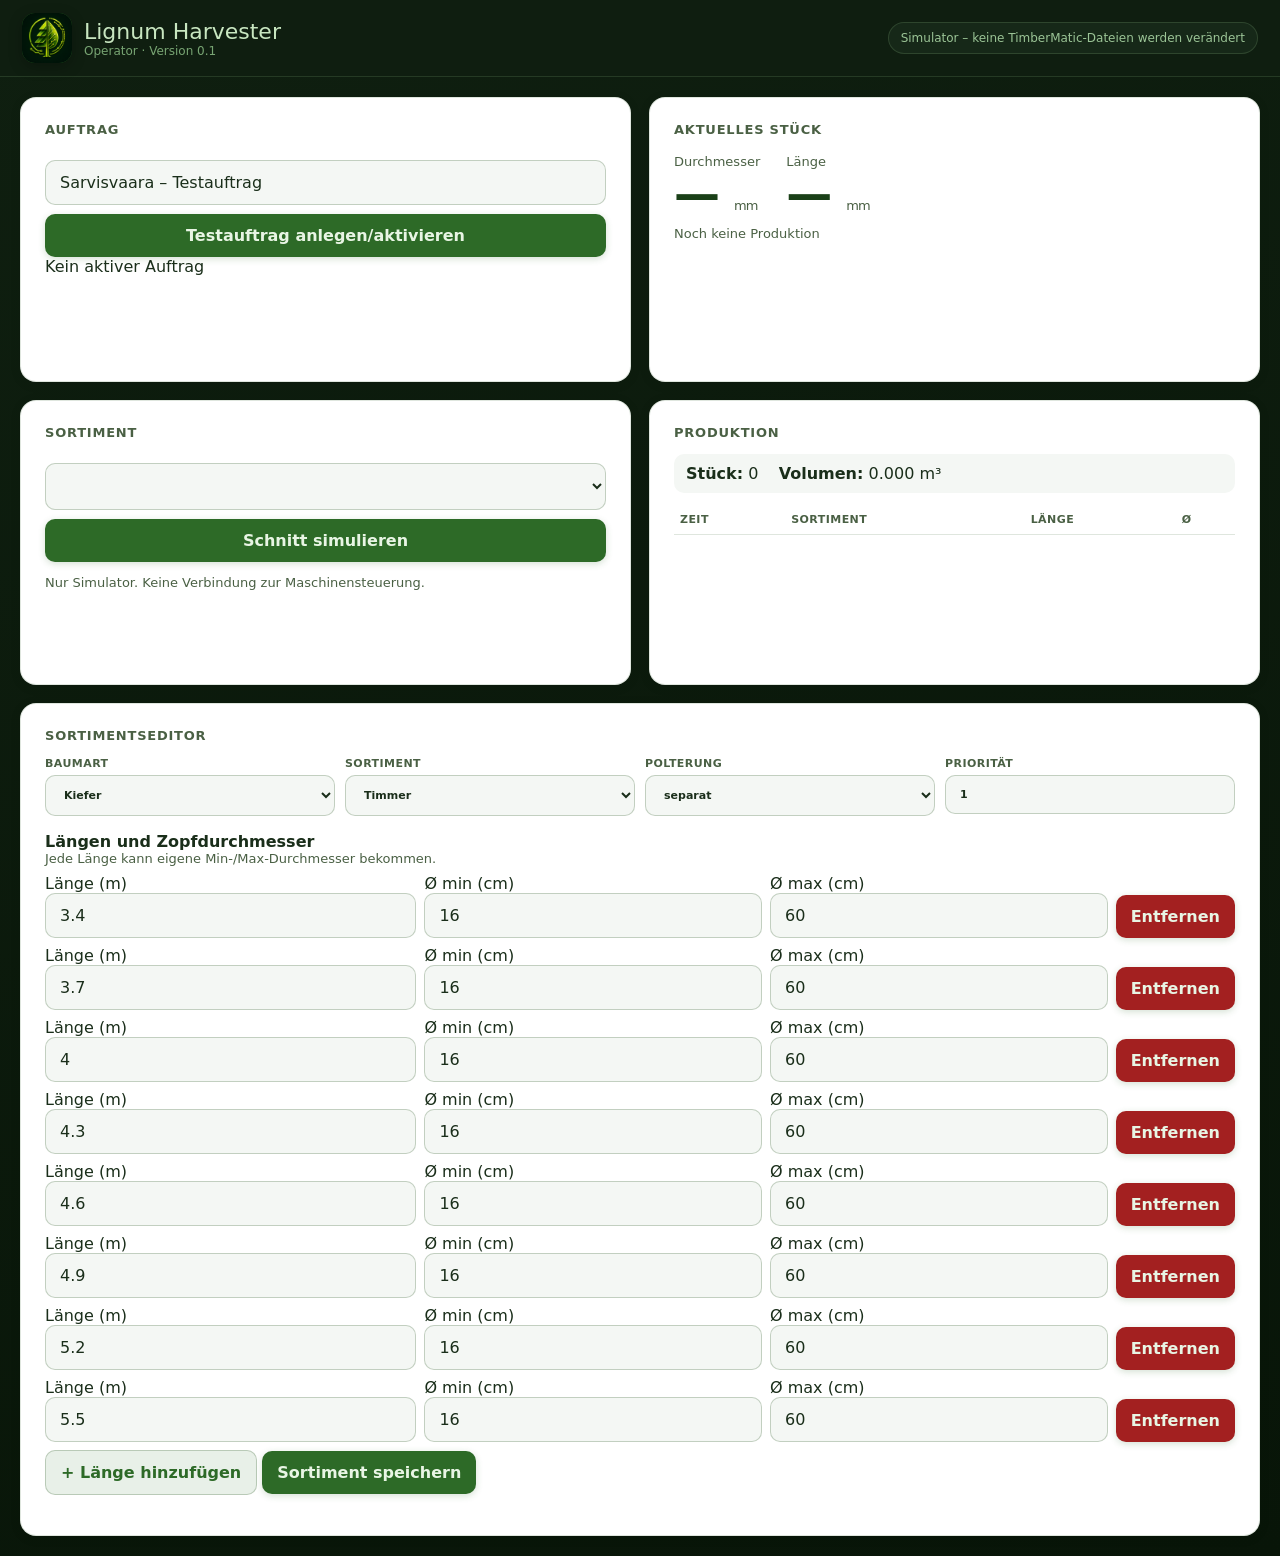
<file: harvester/index.html>
<!doctype html><html lang="de"><head><meta charset="utf-8"><title>Lignum Harvester 0.1</title>
<style>
:root{--bg:#0f1f10;--bg2:#162818;--bg3:#1e3520;--surface:#fff;--surface2:#f4f7f4;--surface3:#e8f0e8;--green:#2d6a27;--green-light:#4a9a40;--green-dim:#1a4018;--text:#1a2e1a;--text2:#4a6044;--text3:#8ab882;--border:rgba(45,90,39,.15);--border2:rgba(45,90,39,.25);--radius:12px;--radius-lg:16px;--shadow:0 2px 12px rgba(0,0,0,.08)}
*{box-sizing:border-box}html,body{min-height:100%;margin:0;background:linear-gradient(165deg,var(--bg),#081508);color:var(--text);font-family:-apple-system,BlinkMacSystemFont,'Segoe UI',system-ui,sans-serif}
header{min-height:76px;padding:13px 22px;background:rgba(15,31,16,.96);border-bottom:1px solid rgba(138,184,130,.18);display:flex;align-items:center;justify-content:space-between;color:#c8e6c0}
.brand{display:flex;align-items:center;gap:12px}.logo{width:50px;height:50px;border-radius:13px;overflow:hidden;box-shadow:0 4px 14px rgba(0,0,0,.25);background:var(--green)}.logo img{display:block;width:100%;height:100%;object-fit:cover}
h1{font-size:22px;font-weight:500;margin:0}.version{font-size:12px;color:#78a573;font-weight:500}.status{font-size:12px;color:#9bc496;background:var(--bg2);border:1px solid rgba(138,184,130,.2);padding:8px 12px;border-radius:999px}
main{padding:20px;max-width:1680px;margin:auto;width:100%}.grid{display:grid;grid-template-columns:1fr 1fr;gap:18px}
.card{background:var(--surface);border:1px solid var(--border);border-radius:var(--radius-lg);padding:24px;box-shadow:var(--shadow);min-height:285px}
.card h2{margin:0 0 14px;font-size:13px;text-transform:uppercase;letter-spacing:.06em;color:var(--text2)}.big{font-size:46px;line-height:1.05;font-weight:700;color:var(--green-dim);letter-spacing:-1px}.muted{color:var(--text2);font-size:13px}
button,select,input{font:inherit;border-radius:10px}input,select{width:100%;padding:12px 14px;border:1.5px solid var(--border2);background:var(--surface2);color:var(--text);outline:none}input:focus,select:focus{border-color:var(--green);background:#fff}
button{padding:12px 15px;border:0;background:var(--green);color:#e8f5e4;font-weight:650;cursor:pointer;box-shadow:0 2px 7px rgba(45,106,39,.2)}button:hover{background:var(--green-light)}.full{width:100%;margin-top:9px}
table{width:100%;border-collapse:collapse;margin-top:12px;font-size:13px}th{color:var(--text2);font-size:11px;text-transform:uppercase;letter-spacing:.04em}td,th{padding:8px 6px;border-bottom:1px solid var(--border);text-align:left}
.metric{display:flex;gap:26px;align-items:flex-end;margin-bottom:8px}.metric small{font-size:13px;color:var(--text2);font-weight:500}.production-summary{background:var(--surface2);border-radius:10px;padding:10px 12px}
@media(max-width:760px){header{padding:11px 14px}.status{display:none}main{padding:10px}.grid{grid-template-columns:1fr}.card{min-height:0}.big{font-size:38px}}

.editor{grid-column:1/-1}.editor-grid{display:grid;grid-template-columns:repeat(4,1fr);gap:10px}.editor-grid label{font-size:11px;color:var(--text2);font-weight:650;text-transform:uppercase;letter-spacing:.04em}.editor-grid input,.editor-grid select{margin-top:5px}.length-editor{margin-top:16px}.length-row{display:grid;grid-template-columns:1.1fr 1fr 1fr auto;gap:8px;align-items:end;margin:8px 0}.length-row button{background:#a32020}.secondary{background:var(--surface3);color:var(--green);box-shadow:none;border:1px solid var(--border2)}.assortment-list{margin-top:16px;display:grid;gap:8px}.assortment-item{background:var(--surface2);border:1px solid var(--border);border-radius:10px;padding:10px 12px;display:flex;justify-content:space-between;gap:12px;align-items:center}.assortment-item b{color:var(--green-dim)}.assortment-info{min-width:0;flex:1}.delete-assortment{background:#fff;color:#a32020;border:1px solid rgba(163,32,32,.28);box-shadow:none;white-space:nowrap}.delete-assortment:hover{background:#a32020;color:#fff}@media(max-width:900px){.editor-grid{grid-template-columns:1fr 1fr}.length-row{grid-template-columns:1fr 1fr 1fr auto}}@media(max-width:600px){.editor-grid{grid-template-columns:1fr}.length-row{grid-template-columns:1fr 1fr}.length-row button{grid-column:1/-1}}
</style></head>
<body><header><div class="brand"><div class="logo"><img src="../icon-512.png" alt="Lignum Logo"></div><div><h1>Lignum Harvester</h1><div class="version">Operator · Version 0.1</div></div></div><div id="adapter" class="status"></div></header>
<main><div class="grid"><section class="card"><h2>Auftrag</h2><input id="jobName" value="Sarvisvaara – Testauftrag" class="full"><button id="createJob" class="full">Testauftrag anlegen/aktivieren</button><div id="job"></div></section>
<section class="card"><h2>Aktuelles Stück</h2><div class="metric"><div><small>Durchmesser</small><div class="big"><span id="diameter">—</span> <small>mm</small></div></div><div><small>Länge</small><div class="big"><span id="length">—</span> <small>mm</small></div></div></div><div id="currentAssortment" class="muted">Noch keine Produktion</div></section>
<section class="card"><h2>Sortiment</h2><select id="assortment" class="full"></select><button id="cut" class="full">Schnitt simulieren</button><p class="muted">Nur Simulator. Keine Verbindung zur Maschinensteuerung.</p></section>
<section class="card"><h2>Produktion</h2><div class="production-summary"><b>Stück:</b> <span id="pieces">0</span> &nbsp;&nbsp; <b>Volumen:</b> <span id="volume">0.000</span> m³</div><table><thead><tr><th>Zeit</th><th>Sortiment</th><th>Länge</th><th>Ø</th></tr></thead><tbody id="production"></tbody></table></section><section class="card editor"><h2>Sortimentseditor</h2>
<div class="editor-grid">
<label>Baumart<select id="edSpecies"><option>Kiefer</option><option>Fichte</option><option>Birke</option><option>Aspe</option><option value="__custom">Eigene Baumart…</option></select><input id="edSpeciesCustom" placeholder="Eigene Baumart eingeben" style="display:none;margin-top:6px"></label>
<label>Sortiment<select id="edName"><option>Timmer</option><option>Klentimmer</option><option>Massaved</option><option>Björkmassaved</option><option>Aspmassaved</option><option>Barrmassaved</option><option>Lövmassaved</option><option>Bränsleved</option><option value="__custom">Eigenes Sortiment…</option></select><input id="edNameCustom" placeholder="Eigenes Sortiment eingeben" style="display:none;margin-top:6px"></label>
<label>Polterung<select id="edPile"><option>separat</option><option>zusammen</option></select></label>
<label>Priorität<input id="edPriority" type="number" min="1" value="1"></label>
</div>
<div class="length-editor"><b>Längen und Zopfdurchmesser</b><div class="muted">Jede Länge kann eigene Min-/Max-Durchmesser bekommen.</div><div id="lengthRows"></div>
<button id="addLength" class="secondary">+ Länge hinzufügen</button> <button id="saveAssortment">Sortiment speichern</button></div>
<div id="savedAssortments" class="assortment-list"></div></section></div></main>
<script src="model.js"></script><script src="storage.js"></script><script src="timbermatic-adapter.js"></script><script>
var store=LignumHarvesterStorage.load(),adapter=new LignumTimberMatic.Simulator();
document.getElementById("adapter").textContent=adapter.status().message;
function addLengthRow(length,min,max){var host=document.getElementById("lengthRows"),row=document.createElement("div");row.className="length-row";row.innerHTML='<label>Länge (m)<input class="lr-l" type="number" step="0.01" value="'+(length||"3.40")+'"></label><label>Ø min (cm)<input class="lr-min" type="number" step="0.1" value="'+(min||"16")+'"></label><label>Ø max (cm)<input class="lr-max" type="number" step="0.1" value="'+(max||"60")+'"></label><button type="button">Entfernen</button>';row.querySelector("button").onclick=function(){row.remove();};host.appendChild(row);}
function renderSavedAssortments(){var j=active(),host=document.getElementById("savedAssortments");if(!j){host.innerHTML="";return;}host.innerHTML=j.assortments.map(function(a){var rules=a.lengthRules||a.lengthsMm.map(function(l){return {lengthMm:l,minDiameterMm:a.minDiameterMm,maxDiameterMm:a.maxDiameterMm};});return '<div class="assortment-item"><div class="assortment-info"><b>'+a.species+' · '+a.name+'</b><div class="muted">'+rules.map(function(r){return (r.lengthMm/1000).toFixed(2)+' m: Ø '+(r.minDiameterMm/10).toFixed(1)+'–'+(r.maxDiameterMm/10).toFixed(1)+' cm';}).join(' &nbsp; | &nbsp; ')+'</div></div><button class="delete-assortment" data-id="'+a.id+'">Löschen</button></div>';}).join("");[].slice.call(host.querySelectorAll(".delete-assortment")).forEach(function(btn){btn.onclick=function(){var a=j.assortments.find(function(x){return x.id===btn.getAttribute("data-id");});if(!a)return;if(!confirm("Sortiment „"+a.species+" · "+a.name+"“ wirklich löschen?"))return;j.assortments=j.assortments.filter(function(x){return x.id!==a.id;});LignumHarvesterStorage.save(store);render();};});}

function active(){return store.jobs.find(function(j){return j.id===store.activeJobId;});}
function render(){var j=active(), sel=document.getElementById("assortment");document.getElementById("job").textContent=j?j.name+" – "+j.assortments.length+" Sortimente":"Kein aktiver Auftrag";sel.innerHTML="";
 if(j)j.assortments.forEach(function(a,i){var o=document.createElement("option");o.value=i;o.textContent=a.species+" · "+a.name+" · "+a.lengthsMm.map(function(x){return x/1000+" m";}).join(" / ");sel.appendChild(o);});
 var rows=store.production.filter(function(p){return !j||p.jobId===j.id;});document.getElementById("pieces").textContent=rows.length;document.getElementById("volume").textContent=rows.reduce(function(s,p){return s+p.volumeM3;},0).toFixed(3);
 renderSavedAssortments();document.getElementById("production").innerHTML=rows.slice(-8).reverse().map(function(p){return "<tr><td>"+new Date(p.timestamp).toLocaleTimeString()+"</td><td>"+p.species+" "+p.assortment+"</td><td>"+p.lengthMm+"</td><td>"+p.diameterMm+"</td></tr>";}).join("");
}
function setupCustomSelect(selectId,inputId){var sel=document.getElementById(selectId),inp=document.getElementById(inputId);sel.onchange=function(){inp.style.display=sel.value==="__custom"?"block":"none";if(sel.value==="__custom")inp.focus();};}
setupCustomSelect("edSpecies","edSpeciesCustom");setupCustomSelect("edName","edNameCustom");
function selectedText(selectId,inputId){var sel=document.getElementById(selectId);return sel.value==="__custom"?document.getElementById(inputId).value.trim():sel.value;}
document.getElementById("addLength").onclick=function(){addLengthRow();};
document.getElementById("saveAssortment").onclick=function(){var j=active();if(!j)return alert("Zuerst Auftrag anlegen/aktivieren.");var rules=[].slice.call(document.querySelectorAll(".length-row")).map(function(r){return {lengthMm:Math.round(Number(r.querySelector(".lr-l").value)*1000),minDiameterMm:Math.round(Number(r.querySelector(".lr-min").value)*10),maxDiameterMm:Math.round(Number(r.querySelector(".lr-max").value)*10)};}).filter(function(r){return r.lengthMm>0&&r.minDiameterMm>=0&&r.maxDiameterMm>=r.minDiameterMm;});if(!rules.length)return alert("Mindestens eine gültige Länge eintragen.");var a=LignumHarvesterModel.createAssortment({species:selectedText("edSpecies","edSpeciesCustom"),name:selectedText("edName","edNameCustom"),lengthsMm:rules.map(function(r){return r.lengthMm;}),minDiameterMm:Math.min.apply(null,rules.map(function(r){return r.minDiameterMm;})),maxDiameterMm:Math.max.apply(null,rules.map(function(r){return r.maxDiameterMm;})),priority:Number(document.getElementById("edPriority").value||1)});a.lengthRules=rules;a.piling=document.getElementById("edPile").value;j.assortments.push(a);LignumHarvesterStorage.save(store);render();renderSavedAssortments();};
[3.40,3.70,4.00,4.30,4.60,4.90,5.20,5.50].forEach(function(l){addLengthRow(l,16,60);});
document.getElementById("createJob").onclick=function(){var j=LignumHarvesterModel.createJob({name:document.getElementById("jobName").value,assortments:[
 {species:"Kiefer",name:"Sägeholz",minDiameterMm:160,maxDiameterMm:500,lengthsMm:[3700,4300,4900],priority:1},
 {species:"Kiefer",name:"Massaved",minDiameterMm:80,maxDiameterMm:300,lengthsMm:[3000],priority:2},
 {species:"Fichte",name:"Sägeholz",minDiameterMm:160,maxDiameterMm:500,lengthsMm:[3700,4300,4900],priority:1}]});store.jobs.push(j);store.activeJobId=j.id;LignumHarvesterStorage.save(store);render();};
document.getElementById("cut").onclick=function(){var j=active();if(!j)return alert("Zuerst Auftrag aktivieren.");var a=j.assortments[Number(document.getElementById("assortment").value||0)],p=adapter.simulatePiece(j,a);store.production.push(p);store.syncQueue.push(p.id);LignumHarvesterStorage.save(store);document.getElementById("diameter").textContent=p.diameterMm;document.getElementById("length").textContent=p.lengthMm;document.getElementById("currentAssortment").textContent=p.species+" · "+p.assortment;render();};render();
</script></body></html>
</file>
